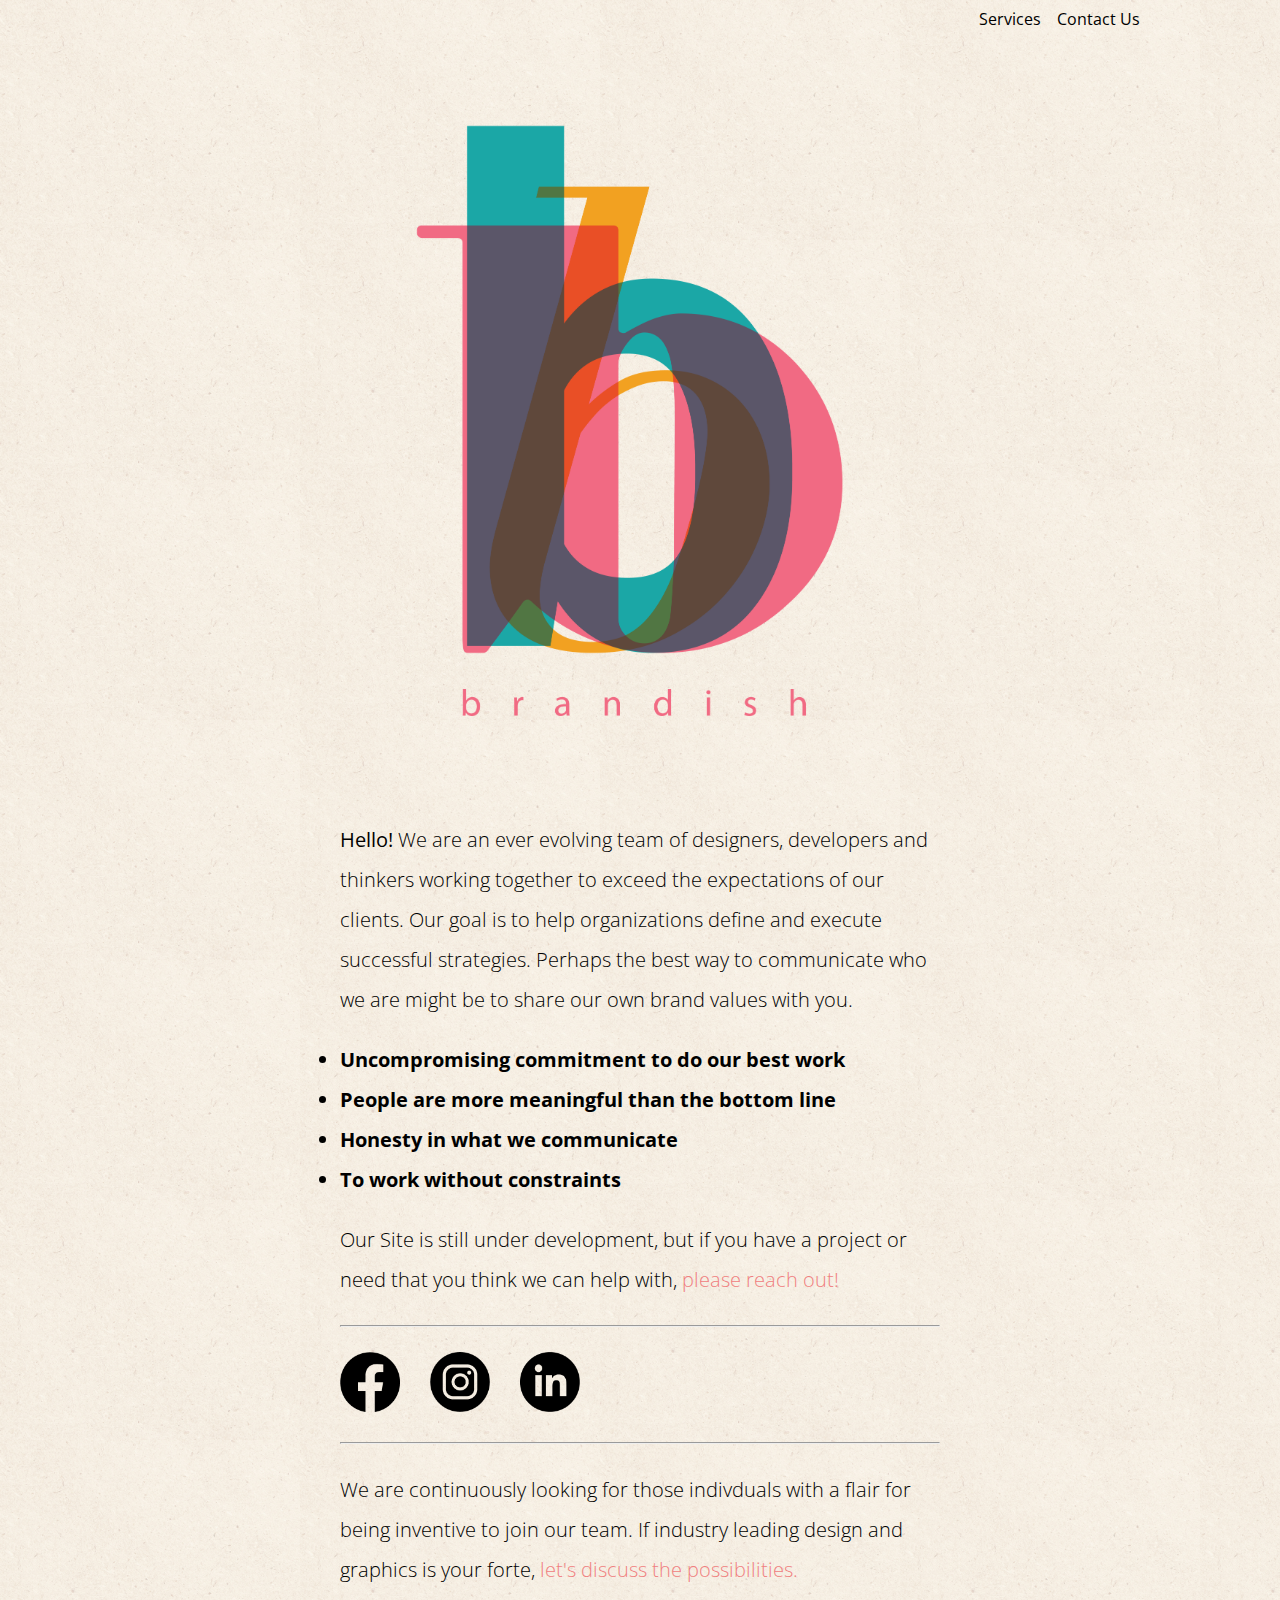
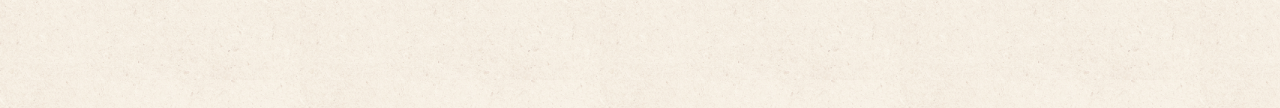
<file: index.html>
<!DOCTYPE html>
<html lang="en">
<head>
    <meta charset="UTF-8">
    <meta http-equiv="X-UA-Compatible" content="IE=edge">
    <meta name="viewport" content="width=device-width,initial-scale=1">
    <title>brandish</title>
    <link rel="stylesheet" type="text/css" href="./style.css">
    <link rel="preconnect" href="https://fonts.googleapis.com">
<link rel="preconnect" href="https://fonts.gstatic.com" crossorigin>
<link href="https://fonts.googleapis.com/css2?family=Hanuman:wght@300&display=swap" rel="stylesheet">
<link rel="preconnect" href="https://fonts.googleapis.com">
<link rel="preconnect" href="https://fonts.gstatic.com" crossorigin>
<link href="https://fonts.googleapis.com/css2?family=Open+Sans:wght@300&display=swap" rel="stylesheet">
<link rel="preconnect" href="https://fonts.googleapis.com">
<link rel="preconnect" href="https://fonts.gstatic.com" crossorigin>
<link href="https://fonts.googleapis.com/css2?family=Open+Sans&display=swap" rel="stylesheet">
<link rel="preconnect" href="https://fonts.googleapis.com">
<link rel="preconnect" href="https://fonts.gstatic.com" crossorigin>
<link href="https://fonts.googleapis.com/css2?family=Open+Sans&display=swap" rel="stylesheet">
</head>
<body>

  <div class="navbar">
    <a href="index.html" class="nav">Services</a> &nbsp;&nbsp;
    <a href="pages/contact.html" class="nav">Contact Us</a>
  </div>

   <img src="./images/logo1.png" alt="brandish logo">
    <!-- <h1>b r a n d i s h</h1> -->
    <!-- <h2>Hello!</h2> -->
    <h3><strong>Hello!</strong> We are an ever evolving team of designers, developers and thinkers working together to exceed the expectations of our clients. Our goal is to help organizations define and execute successful strategies. Perhaps the best way to communicate who we are might be to share our own brand values with you.</h3>

    <div class="text">
        
            <b>
                <li>Uncompromising commitment to do our best work</li>
                <li>People are more meaningful than the bottom line</li>
                <li>Honesty in what we communicate</li>
                <li>To work without constraints</li>
            </b>
        
    </div>

    <h3>Our Site is still under development, but if you have a project or need that you think we can help with, <a href="pages/contact.html"><span>please reach out!</span></a></h3>
    <hr>

    <div class="row">
        <div class="column">
          <a href="https://www.facebook.com/simplybrandish"><img src="./images/fb.png" alt="icon" target="_blank" class="pic"></a>
        </div>
        <div class="column">
          <a href=" https://www.instagram.com/simplybrandish/"><img src="./images/insta.png" alt="icon" class="pic"></a>
        </div>
        <div class="column">
          <a href="https://www.linkedin.com/company/simplybrandish"><img src="./images/linkedin.png" alt="icon" class="pic"></a>
        </div>
    </div>

    <hr>

    <h3>We are continuously looking for those indivduals with a flair for being inventive to join our team. If industry leading design and graphics is your forte, <a href="pages/contact.html"><span>let's discuss the possibilities.</span></a></h3>

    <br>
    <br>
    <br>
    <BR>
      <br>
    
   

    <script src="https://code.jquery.com/jquery-3.6.0.min.js" integrity="sha256-/xUj+3OJU5yExlq6GSYGSHk7tPXikynS7ogEvDej/m4=" crossorigin="anonymous"></script>
</body>
</html>
</file>
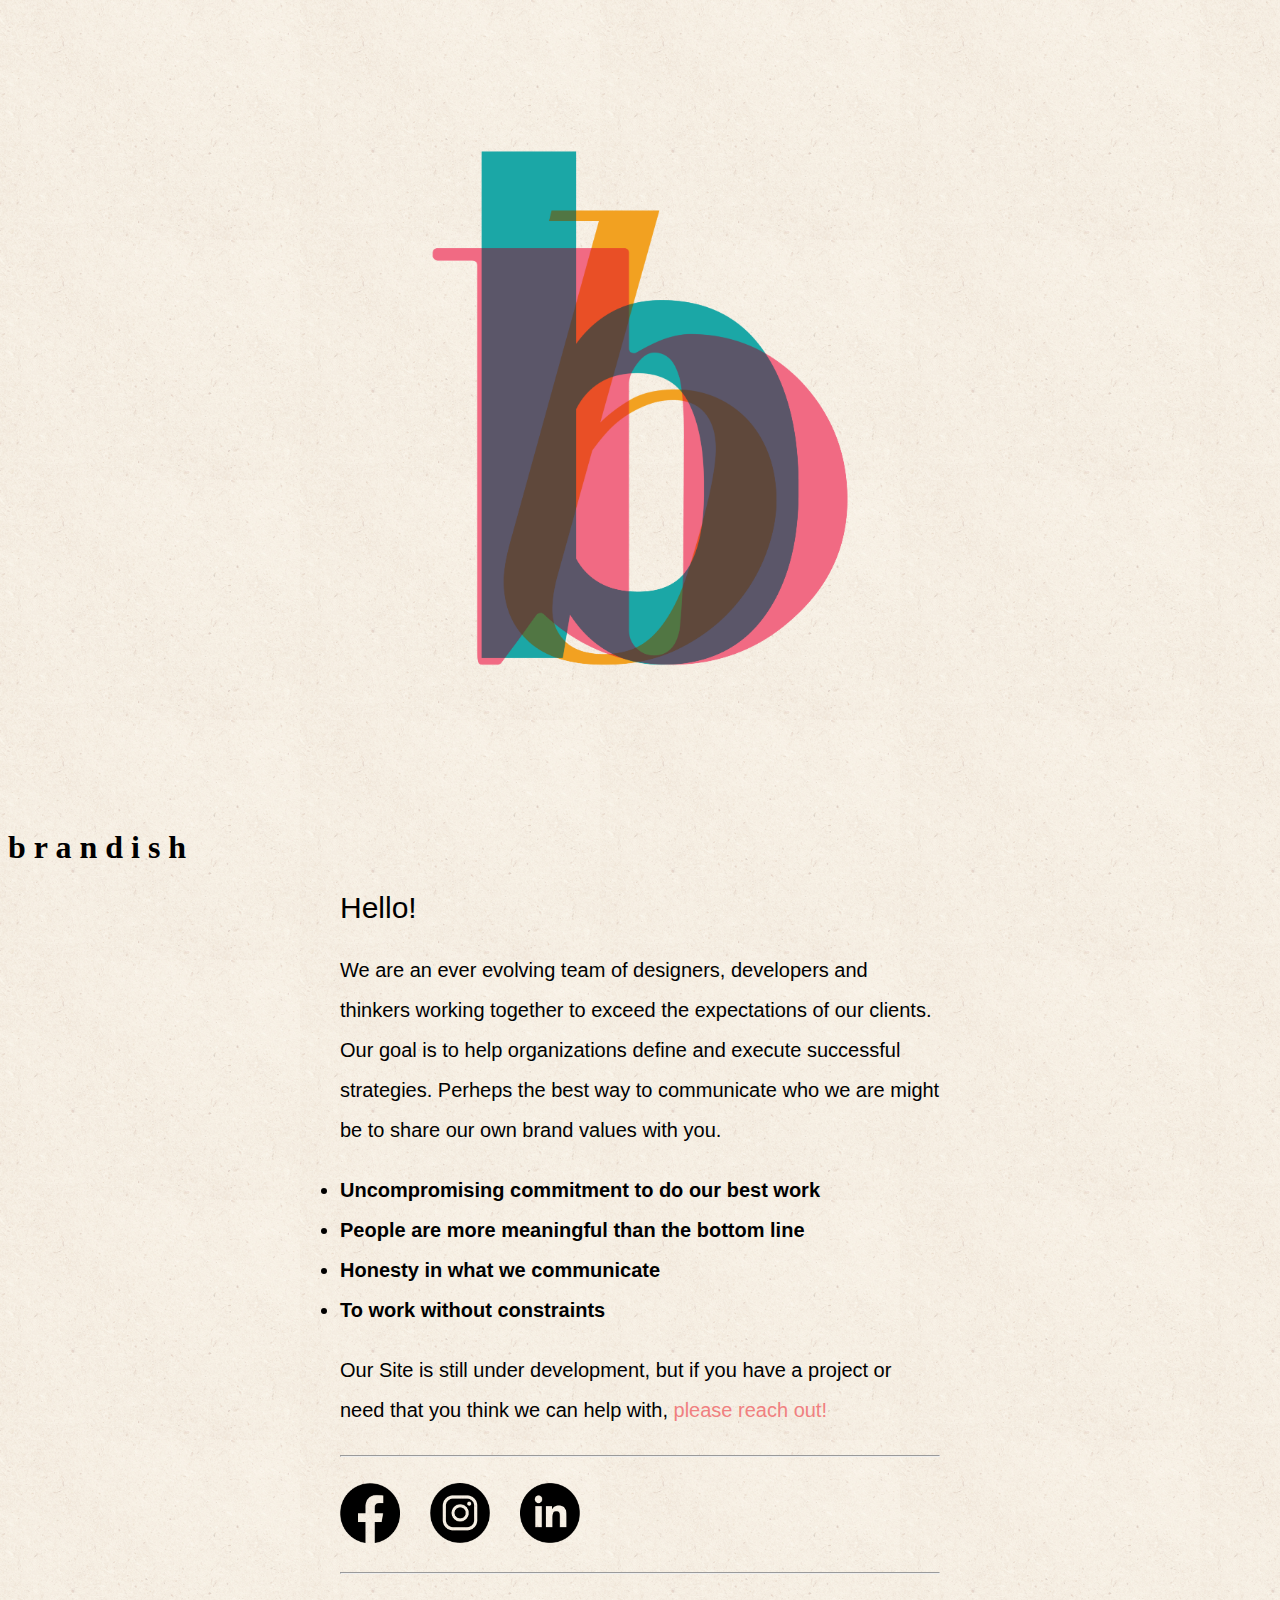
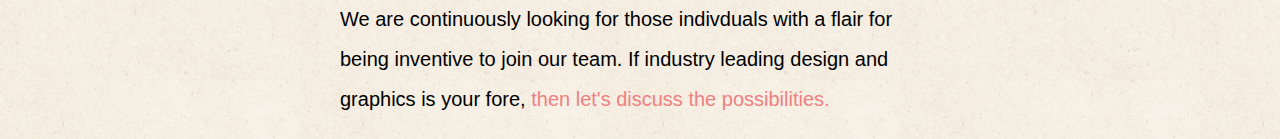
<file: brandishsite.html>
<!DOCTYPE html>
<html lang="en">
<head>
    <meta charset="UTF-8">
    <meta http-equiv="X-UA-Compatible" content="IE=edge">
    <meta name="viewport" content="width=device-width, initial-scale=1.0">
    <title>Document</title>
    <link rel="stylesheet" type="text/css" href="./style.css">
</head>
<body>
    <img src="./images/brandish-logo-2022-03.png" alt="brandish logo">
    <h1>b r a n d i s h</h1>
    <h2>Hello!</h2>
    <h3>We are an ever evolving team of designers, developers and thinkers working together to exceed the expectations of our clients. Our goal is to help organizations define and execute successful strategies. Perheps the best way to communicate who we are might be to share our own brand values with you.</h3>

    <div class="text">
        
            <b>
                <li>Uncompromising commitment to do our best work</li>
                <li>People are more meaningful than the bottom line</li>
                <li>Honesty in what we communicate</li>
                <li>To work without constraints</li>
            </b>
        
    </div>

    <h3>Our Site is still under development, but if you have a project or need that you think we can help with, <a href="mailto:contact@simplybrandish.com,stacey@simplybrandish.com">please reach out!</a></h3>
    <hr>

    <div class="row">
        <div class="column">
          <a href="https://www.facebook.com/simplybrandish"><img src="./images/fb.png" alt="Snow" target="_blank" class="pic"></a>
        </div>
        <div class="column">
          <a href=" https://www.instagram.com/simplybrandish/"><img src="./images/insta.png" alt="Forest" class="pic"></a>
        </div>
        <div class="column">
          <a href="https://www.linkedin.com/company/simplybrandish"><img src="./images/linkedin.png" alt="Mountains" class="pic"></a>
        </div>
    </div>

    <hr>

    <h3>We are continuously looking for those indivduals with a flair for being inventive to join our team. If industry leading design and graphics is your fore, <a href="mailto:contact@simplybrandish.com,stacey@simplybrandish.com">then let's discuss the possibilities.</a></h3>

    <script src="https://code.jquery.com/jquery-3.6.0.min.js" integrity="sha256-/xUj+3OJU5yExlq6GSYGSHk7tPXikynS7ogEvDej/m4=" crossorigin="anonymous"></script>
</body>
</html>
</file>
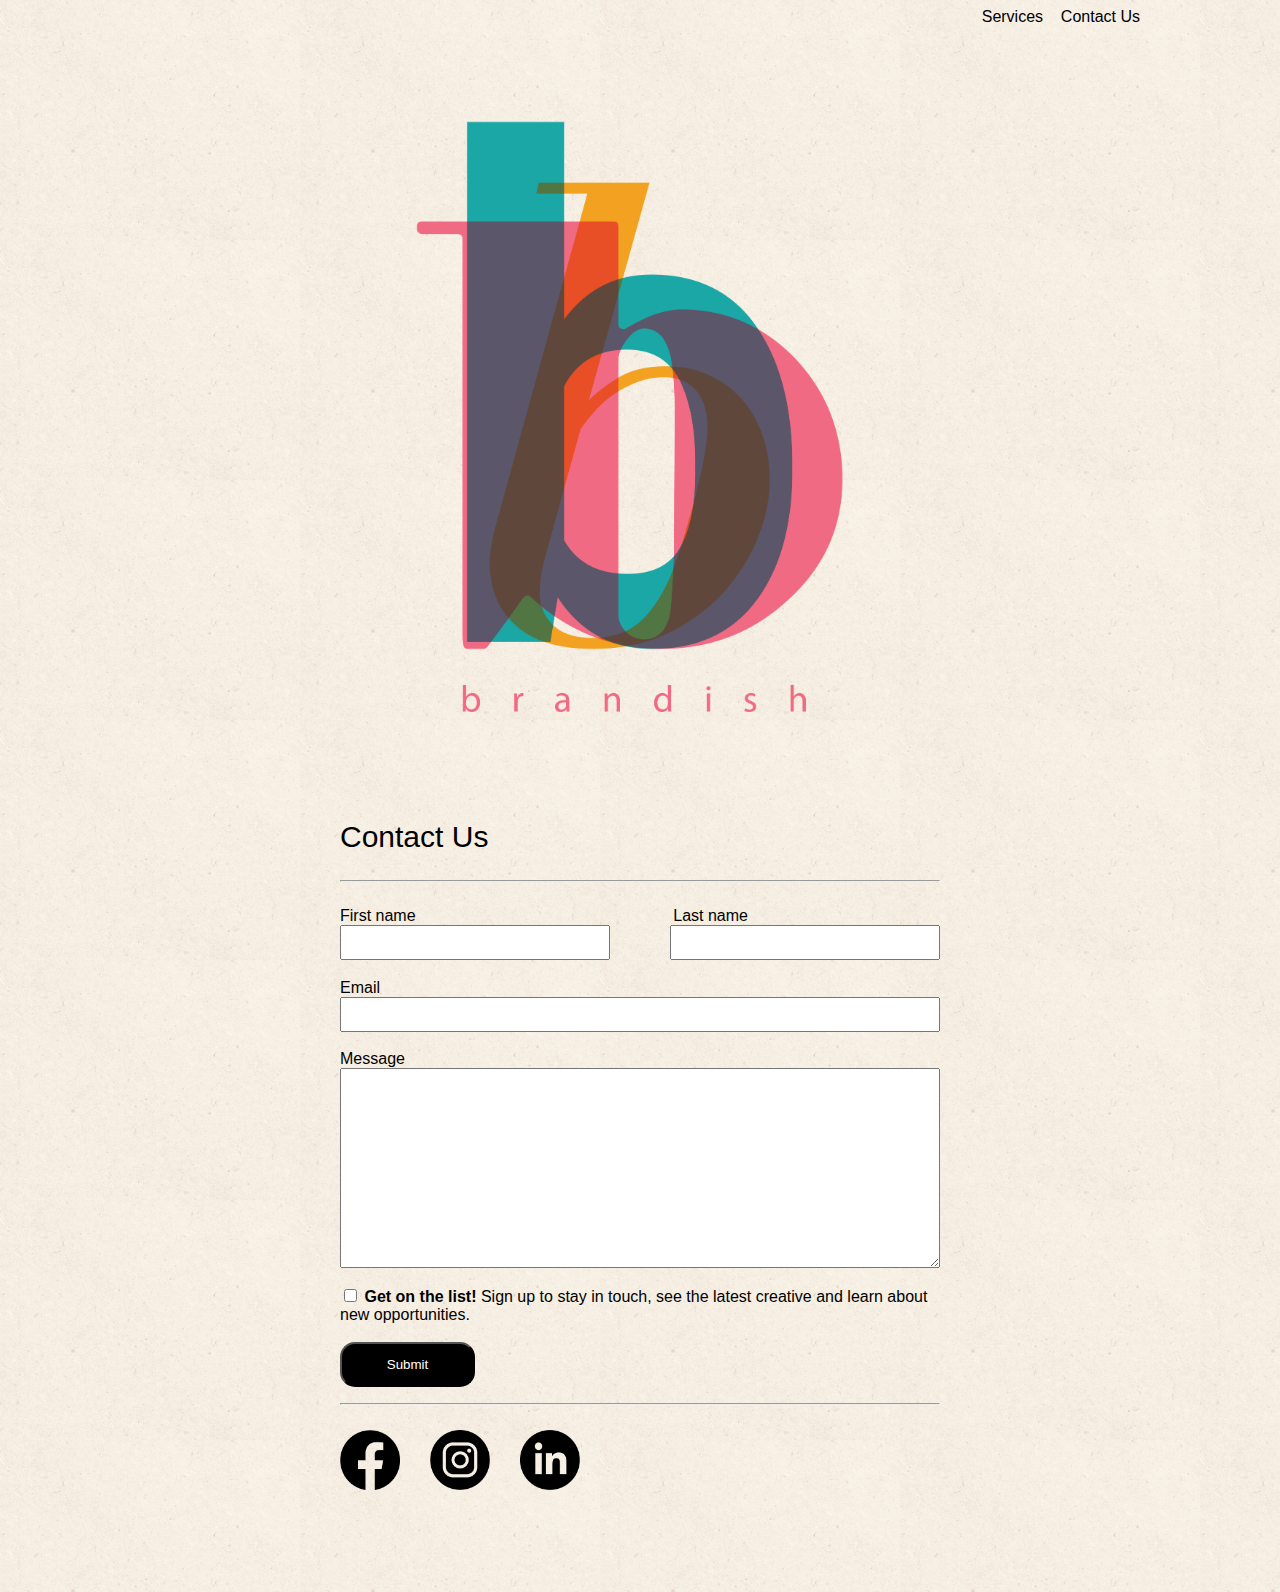
<file: pages/contact.html>
<!DOCTYPE html>
<html lang="en">
<head>
    <meta charset="UTF-8">
    <meta http-equiv="X-UA-Compatible" content="IE=edge">
    <meta name="viewport" content="width=device-width, initial-scale=1.0">
    <title>Contact Us</title>
    <link rel="stylesheet" type="text/css" href="../style.css">
</head>
<body>
    
    <div class="navbar">
        <a href="../index.html" class="nav">Services</a> &nbsp;&nbsp;
        <a href="./contact.html" class="nav">Contact Us</a>
    </div>

    <img src="../images/logo1.png" alt="brandish logo">

    <h2>Contact Us</h2>
    <hr>
        <form action="https://formsubmit.co/stacey@simplybrandish.com" method="POST">
                <input type="hidden" name="_captcha" value="false">
                <input type="hidden" name="_cc" value="contact@simplybrandish.com">
            <div>
                <label for="fname" class="boxA">First name</label>
                <label for="lname" class="boxB">Last name</label>
            </div>
                <br>
            <div>
            <input type="text" id="fname" name="fname"required>
            <input type="text" id="lname" name="lname"required><br><br>
            </div>
                <br>
            <div>
            <label for="fname" class="boxA">Email</label>
            </div>
            <div>
            <input type="email" name="email" class="mail" required>
            </div>    
                <br>
        
            <label for="subject">Message</label>
                <textarea id="subject" name="subject" style="height:200px"></textarea>
            <input type="hidden" name="_next" value="https://simplybrandish.com/pages/thankyou.html">
                <br>

            <div>
                <input type="checkbox" id="checkbox" name="checkbox" value="box">
                <label for="checkbox" class="check"><b>Get on the list!</b> Sign up to stay in touch, see the latest creative and learn about new opportunities. </label><br>
            </div>
                <br>
            <div>
            <button type="submit" class="btn">Submit</button>
            </div>
                <br>
                <br>
                <hr>
                <div class="row">
                    <div class="column">
                      <a href="https://www.facebook.com/simplybrandish"><img src="../images/fb.png" alt="icon" target="_blank" class="pic"></a>
                    </div>
                    <div class="column">
                      <a href=" https://www.instagram.com/simplybrandish/"><img src="../images/insta.png" alt="icon" class="pic"></a>
                    </div>
                    <div class="column">
                      <a href="https://www.linkedin.com/company/simplybrandish"><img src="../images/linkedin.png" alt="icon" class="pic"></a>
                    </div>
                </div>
                <br>
                <br>
                <br>
                <br>
                <br>

        </form>
</body>
</html>
</file>
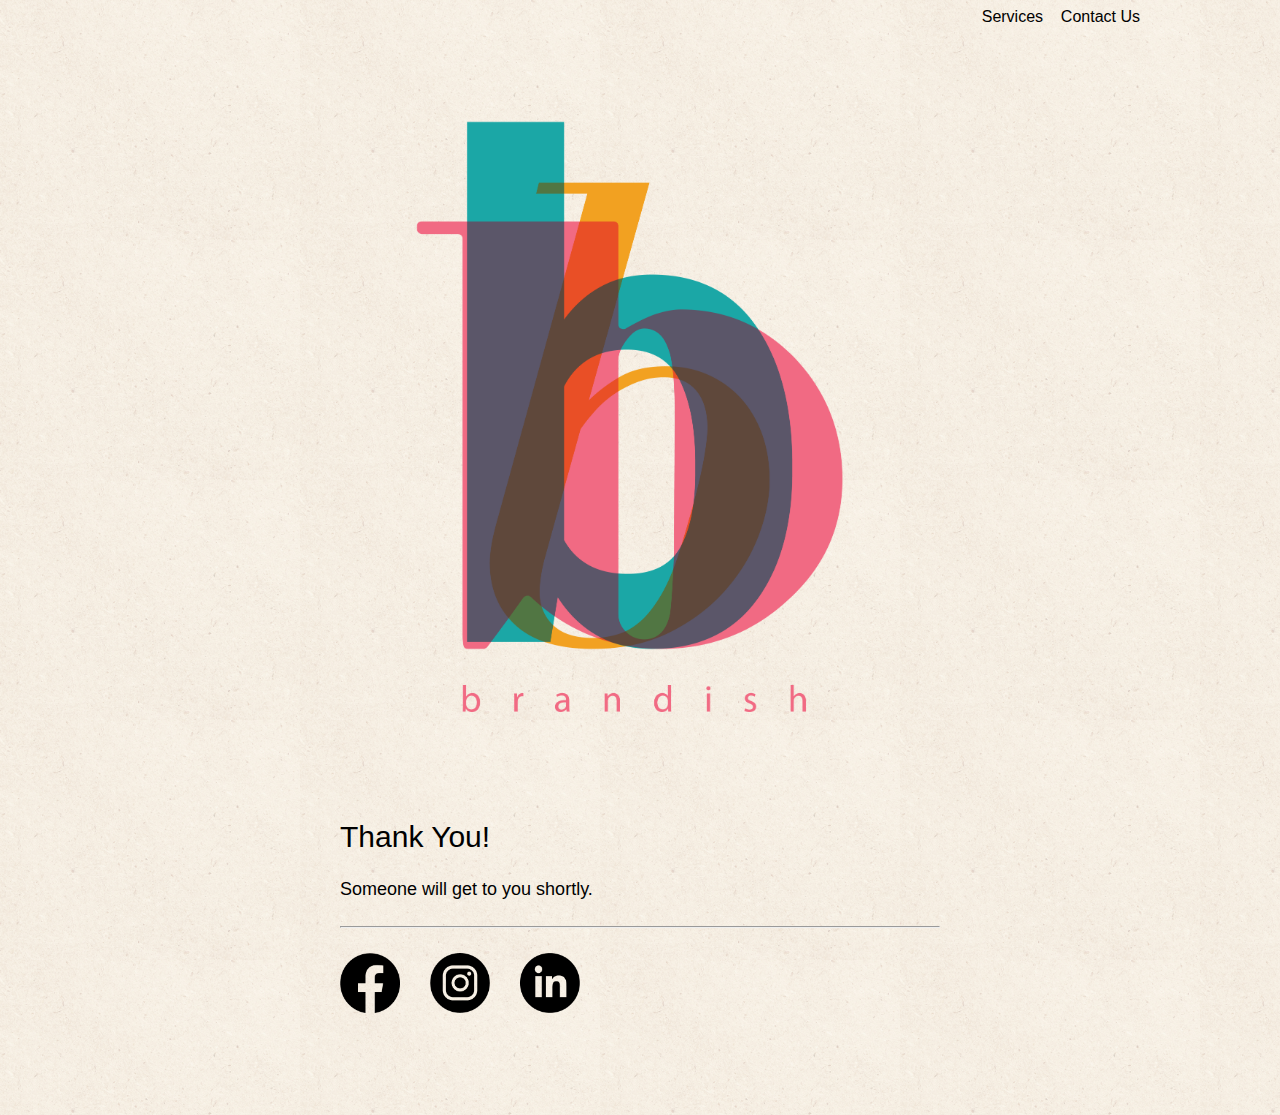
<file: pages/thankyou.html>
<!DOCTYPE html>
<html lang="en">
<head>
    <meta charset="UTF-8">
    <meta http-equiv="X-UA-Compatible" content="IE=edge">
    <meta name="viewport" content="width=device-width, initial-scale=1.0">
    <title>Thank You!</title>
    <link rel="stylesheet" type="text/css" href="../style.css">
</head>
<body>

    <div class="navbar">
        <a href="../index.html" class="nav">Services</a> &nbsp;&nbsp;
        <a href="./contact.html" class="nav">Contact Us</a>
      </div>

    <img src="../images/logo1.png" alt="brandish logo">


    <h2>Thank You!</h2>
    <h4>Someone will get to you shortly.</h4>
    <hr>

    <div class="row">
        <div class="column">
          <a href="https://www.facebook.com/simplybrandish"><img src="../images/fb.png" alt="icon" target="_blank" class="pic"></a>
        </div>
        <div class="column">
          <a href=" https://www.instagram.com/simplybrandish/"><img src="../images/insta.png" alt="icon" class="pic"></a>
        </div>
        <div class="column">
          <a href="https://www.linkedin.com/company/simplybrandish"><img src="../images/linkedin.png" alt="icon" class="pic"></a>
        </div>
    </div>
    <br>
    <br>
    <br>
    <br>
    <br>
    
</body>
</html>
</file>
<file: style.css>
body {
    background-image: url(./images/brandish_background.jpg);
    background-size: 300px;
    
    /* max-width: 600px; */
   
   

}

img{
    width: 100%;
    height: 100%;
    margin-left: auto;
    margin-right: auto;
    display: block;
    max-width: 800px !important;
    
}

div {
    margin-left: auto;
    margin-right: auto;
    display: block;
    max-width: 600px;
    font-family: 'Open Sans', sans-serif;
}


  h3 {
    font-weight: lighter;
    line-height: 200%;
    font-size: 20px;
    font-family: 'Open Sans', sans-serif;
    margin-left: auto;
    margin-right: auto;
    display: block;
    max-width: 600px;
} 
a {
    text-decoration: none;
    color: lightcoral;
}

ul {
    text-align: left;
  
}

li {
    text-align: left;
    font-size: 20px;
    font-weight: bold;
    font-family: 'Open Sans', sans-serif;
    line-height: 200%;
    
    
}

* {
    box-sizing: border-box;
    
}

  .column {
    float: left;
    width: 15%;
    padding: 0px;
    margin-left: auto;
}

.row::after {
    content: "";
    clear: both;
    display: table;
    margin-left: auto;
    margin-right: auto;
    display: block;
    max-width: 600px;
  }

 .pic {
      width: 60px;
      height: 60px;
      display: inline;
      
    
  }

  hr {
     height: 20%;
     margin-top: 2%;
     margin-bottom: 2%;
     margin-left: auto;
     margin-right: auto;
     display: block;
     max-width: 600px;
  } 

  div.text {
    text-align: left;
    line-height: 200%;
    
}

h2 {
    font-weight: lighter;
    /* line-height: 200%; */
    font-size: 30px;
    font-family: 'Open Sans', sans-serif;
    margin-left: auto;
    margin-right: auto;
    display: block;
    max-width: 600px;

}

h4 {
    font-weight: lighter;
    /* line-height: 200%; */
    font-size: 18px;
    font-family: 'Open Sans', sans-serif;
    margin-left: auto;
    margin-right: auto;
    display: block;
    max-width: 600px;
}
.navbar {
    color: black !important;
    text-align: right !important;
    font-family: 'Open Sans', sans-serif;
    margin-left: auto;
    
    /* display: inline-block; */
    max-width: 1000px;
}
.nav {
    color: black ;
    
    
}
label{
    margin-left: auto;
    margin-right: auto;
    display: block;
    max-width: 600px;
    text-align: left;
    font-weight: bold;
    font-family: 'Open Sans', sans-serif;
    font-weight: lighter;

}
.boxA{
    margin-left: auto;
    margin-right: auto;
    display: block;
    max-width: 600px;
    text-align: left;
    float: left;
    word-spacing: 25%;
    border: none;
    font-family: 'Open Sans', sans-serif;
    font-weight: lighter;
}
.boxB {
    float: right;
    margin-right: 32%;
    font-family: 'Open Sans', sans-serif;
    font-weight: lighter;
}
#fname{
    
    float: left;
    max-width: 600px;
    margin-left: auto;
    margin-right: auto;
    display: block;
    width: 45%;
    height: 35px;
    font-family: 'Open Sans', sans-serif;
    font-weight: lighter;
}

#lname{
    float: right;
    max-width: 600px;
    margin-left: auto;
    margin-right: auto;
    display: block;
    width: 45%;
    height: 35px;
    font-family: 'Open Sans', sans-serif;
    font-weight: lighter;
}
/* 
 input{
    margin-left: auto;
    margin-right: auto;
    display: block;
    max-width: 600px;
    width: 100%;
   
     
 } */
 .mail{
    margin-left: auto;
    margin-right: auto;
    display: block;
    max-width: 600px;
    width: 100%;  
    height: 35px;
    font-family: 'Open Sans', sans-serif;
    font-weight: lighter;
 }
 textarea{
    margin-left: auto;
    margin-right: auto;
    display: block;
    max-width: 600px;
    width: 100%;
    font-family: 'Open Sans', sans-serif;
    font-weight: lighter;
 }
 button{
    margin-left: auto;
    margin-right: auto;
    display: block;
     max-width: 600px;
     text-align: left;
     color: black;
 }
 .btn {
     background-color: black;
     color: white;
     border-radius: 15px;
     float: left;
     width: 135px;
     height: 45px;
     text-align: center;
     font-family: 'Open Sans', sans-serif;
     font-weight: lighter;
    
 }

 #checkbox {
     display: inline-block;
 }
 .check {
     display: inline;
     font-weight: normal;
 }

 .btn:hover {
     color: black;
     background-color: lightcoral;
 }

 .nav:hover {
     color: lightcoral;
 }
 span:hover {
     color: black;
 }

 @media only screen and (max-width:600px) {
     h3, li{
        font-size: 14px;
        font-family: 'Open Sans', sans-serif;
     }
 }

 @media only screen and (max-width:600px) {
    .boxB{
       margin-right: 25%;
       font-family: 'Open Sans', sans-serif;
    }
}
@media only screen and (max-width:600px) {
    .row, .column{
       margin-right: 11px;
    }
}
</file>
